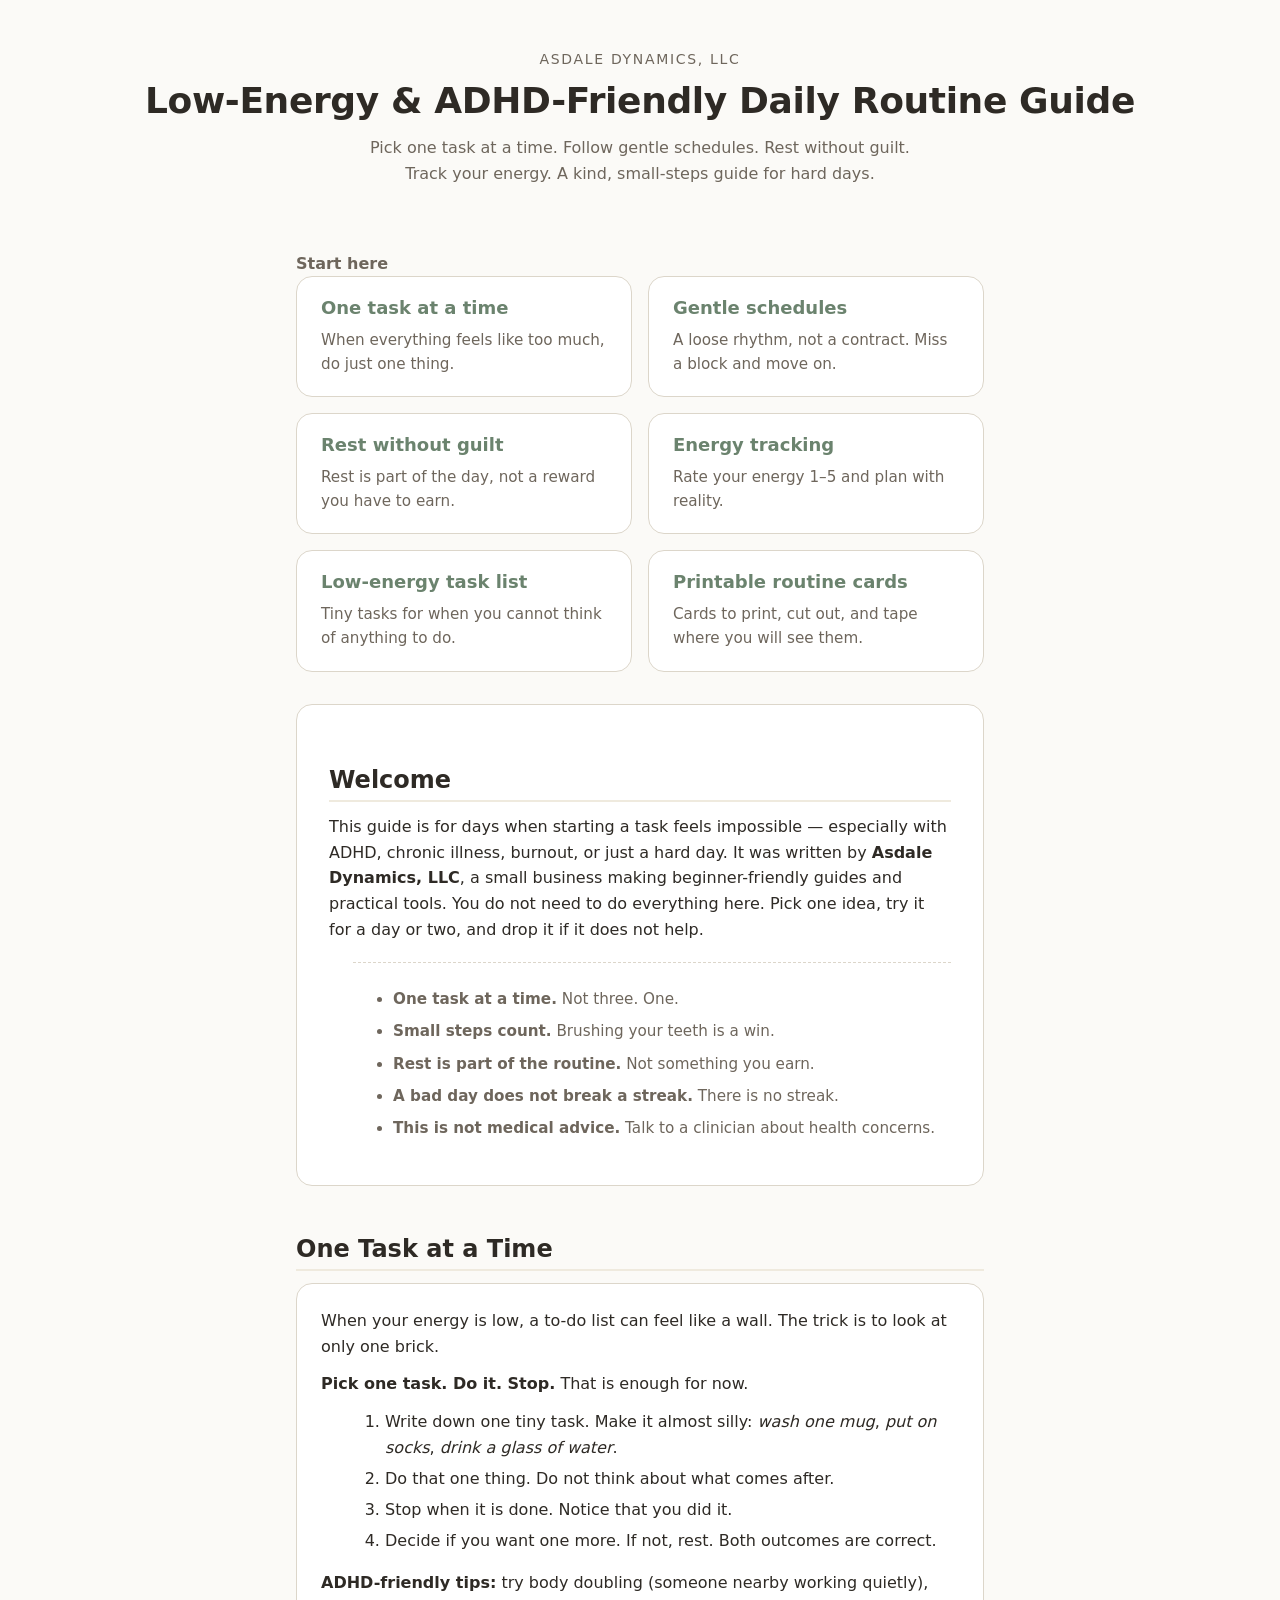
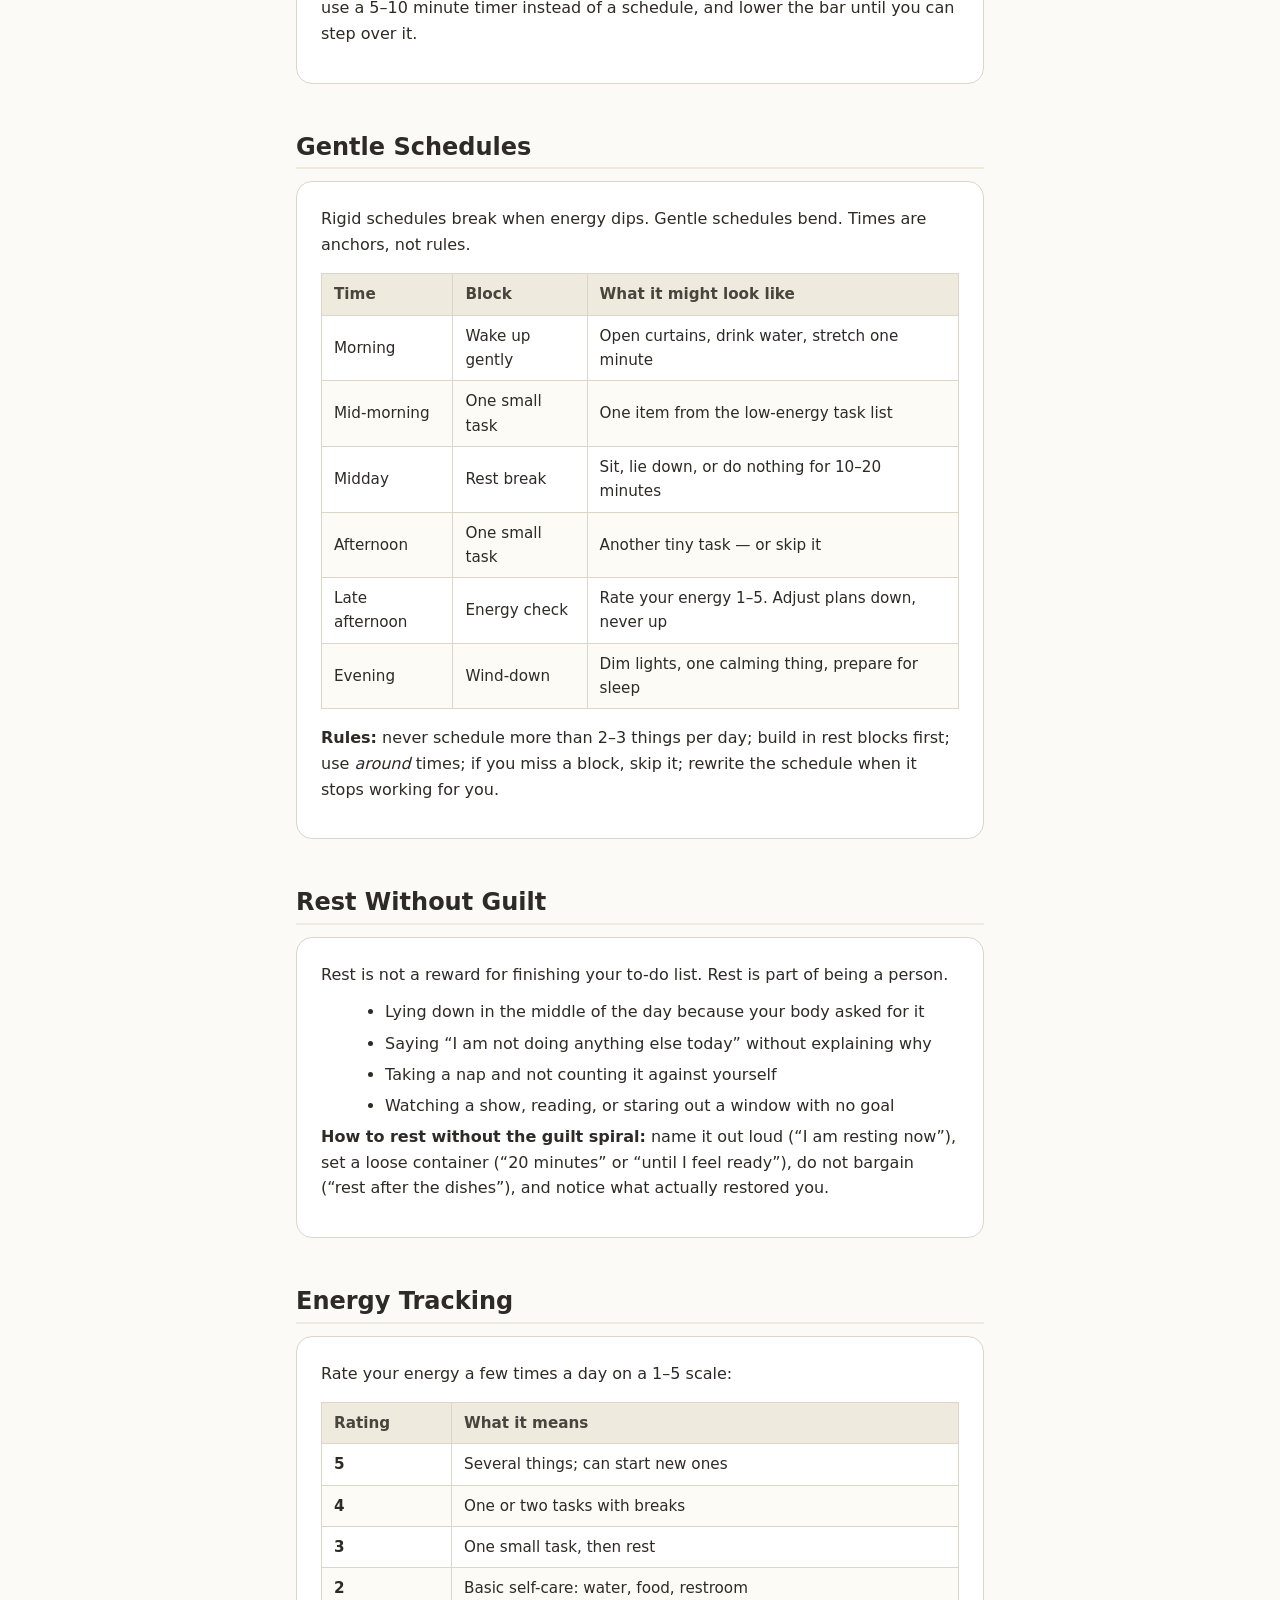
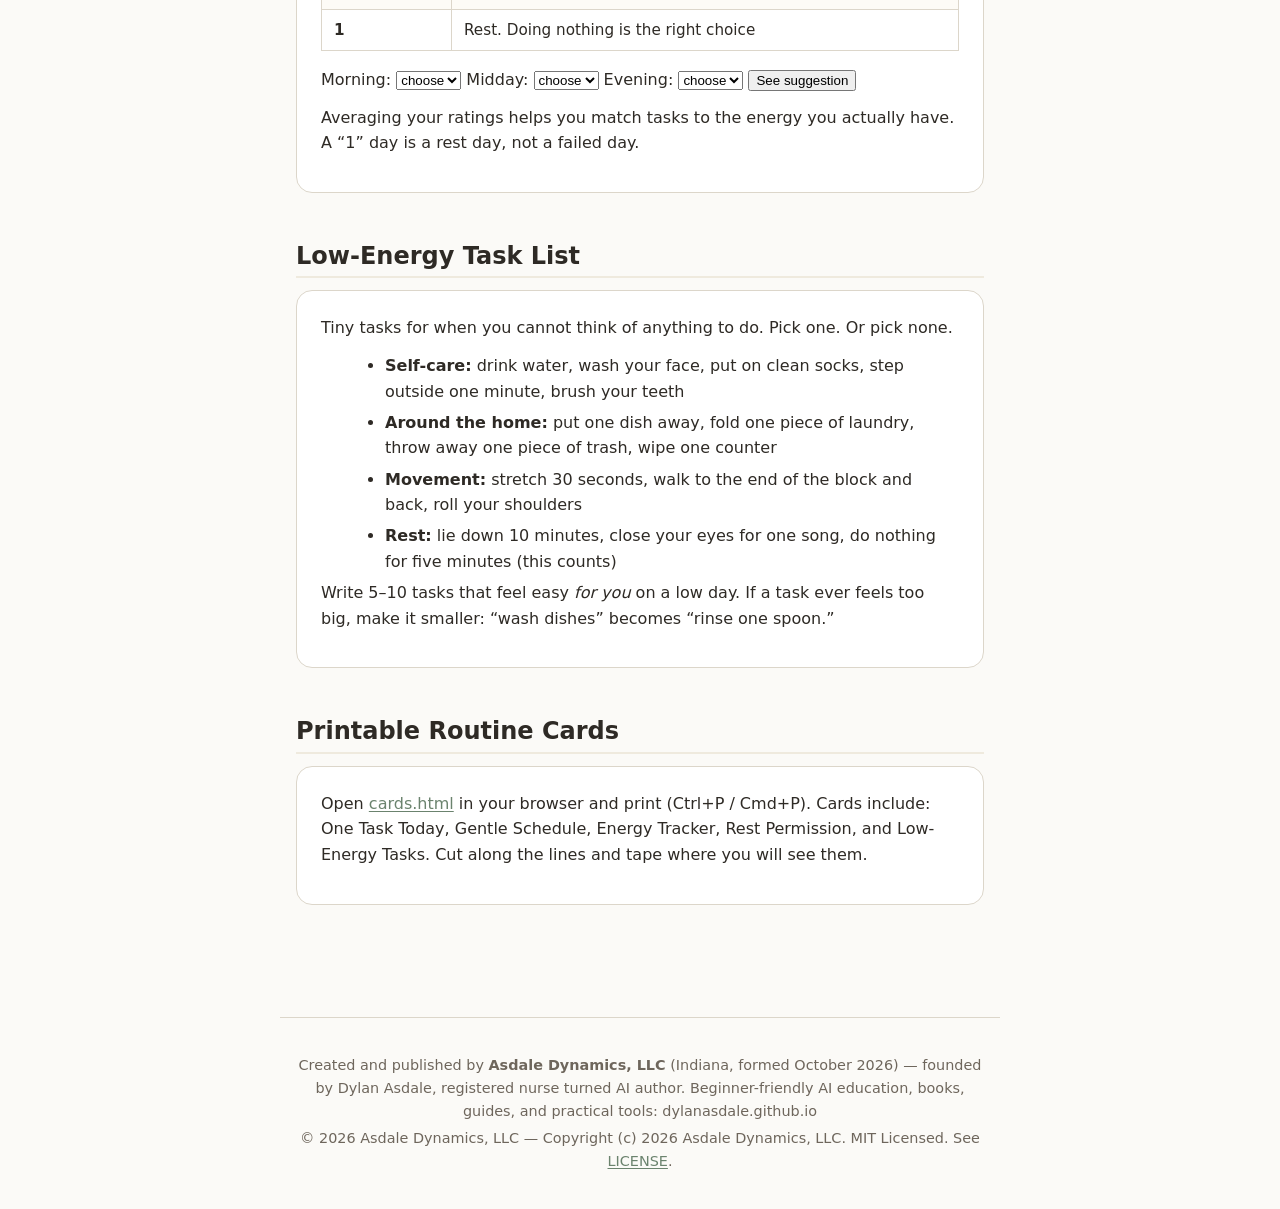
<file: site/index.html>
<!DOCTYPE html>
<html lang="en">
<head>
<meta charset="utf-8">
<meta name="viewport" content="width=device-width, initial-scale=1">
<title>Low-Energy & ADHD-Friendly Daily Routine Guide — Asdale Dynamics, LLC</title>
<meta name="description" content="A beginner-friendly manual and printable site for low-energy and ADHD-friendly daily routines: one task at a time, gentle schedules, rest without guilt, and energy tracking.">
<link rel="stylesheet" href="style.css">
</head>
<body>
<header class="noprint">
  <span class="brand">Asdale Dynamics, LLC</span>
  <h1>Low-Energy &amp; ADHD-Friendly Daily Routine Guide</h1>
  <p>Pick one task at a time. Follow gentle schedules. Rest without guilt. Track your energy. A kind, small-steps guide for hard days.</p>
</header>

<div class="container noprint">
  <nav style="margin-bottom: 2rem;">
    <p style="margin:0; color:#6e665c; font-weight:700;">Start here</p>
    <div class="grid">
      <a href="#one-task" class="card-link"><h3>One task at a time</h3><p>When everything feels like too much, do just one thing.</p></a>
      <a href="#gentle-schedules" class="card-link"><h3>Gentle schedules</h3><p>A loose rhythm, not a contract. Miss a block and move on.</p></a>
      <a href="#rest" class="card-link"><h3>Rest without guilt</h3><p>Rest is part of the day, not a reward you have to earn.</p></a>
      <a href="#energy" class="card-link"><h3>Energy tracking</h3><p>Rate your energy 1&ndash;5 and plan with reality.</p></a>
      <a href="#task-list" class="card-link"><h3>Low-energy task list</h3><p>Tiny tasks for when you cannot think of anything to do.</p></a>
      <a href="cards.html" class="card-link"><h3>Printable routine cards</h3><p>Cards to print, cut out, and tape where you will see them.</p></a>
    </div>
  </nav>

  <div class="intro">
    <h2>Welcome</h2>
    <p>This guide is for days when starting a task feels impossible &mdash; especially with ADHD, chronic illness, burnout, or just a hard day. It was written by <strong>Asdale Dynamics, LLC</strong>, a small business making beginner-friendly guides and practical tools. You do not need to do everything here. Pick one idea, try it for a day or two, and drop it if it does not help.</p>
    <ul class="golden">
      <li><strong>One task at a time.</strong> Not three. One.</li>
      <li><strong>Small steps count.</strong> Brushing your teeth is a win.</li>
      <li><strong>Rest is part of the routine.</strong> Not something you earn.</li>
      <li><strong>A bad day does not break a streak.</strong> There is no streak.</li>
      <li><strong>This is not medical advice.</strong> Talk to a clinician about health concerns.</li>
    </ul>
  </div>

  <section id="one-task" class="section">
    <h2>One Task at a Time</h2>
    <div class="section-card">
      <p>When your energy is low, a to-do list can feel like a wall. The trick is to look at only one brick.</p>
      <p><strong>Pick one task. Do it. Stop.</strong> That is enough for now.</p>
      <ol>
        <li>Write down one tiny task. Make it almost silly: <em>wash one mug</em>, <em>put on socks</em>, <em>drink a glass of water</em>.</li>
        <li>Do that one thing. Do not think about what comes after.</li>
        <li>Stop when it is done. Notice that you did it.</li>
        <li>Decide if you want one more. If not, rest. Both outcomes are correct.</li>
      </ol>
      <p><strong>ADHD-friendly tips:</strong> try body doubling (someone nearby working quietly), use a 5&ndash;10 minute timer instead of a schedule, and lower the bar until you can step over it.</p>
    </div>
  </section>

  <section id="gentle-schedules" class="section">
    <h2>Gentle Schedules</h2>
    <div class="section-card">
      <p>Rigid schedules break when energy dips. Gentle schedules bend. Times are anchors, not rules.</p>
      <table>
        <thead><tr><th>Time</th><th>Block</th><th>What it might look like</th></tr></thead>
        <tbody>
          <tr><td>Morning</td><td>Wake up gently</td><td>Open curtains, drink water, stretch one minute</td></tr>
          <tr><td>Mid-morning</td><td>One small task</td><td>One item from the low-energy task list</td></tr>
          <tr><td>Midday</td><td>Rest break</td><td>Sit, lie down, or do nothing for 10&ndash;20 minutes</td></tr>
          <tr><td>Afternoon</td><td>One small task</td><td>Another tiny task &mdash; or skip it</td></tr>
          <tr><td>Late afternoon</td><td>Energy check</td><td>Rate your energy 1&ndash;5. Adjust plans down, never up</td></tr>
          <tr><td>Evening</td><td>Wind-down</td><td>Dim lights, one calming thing, prepare for sleep</td></tr>
        </tbody>
      </table>
      <p><strong>Rules:</strong> never schedule more than 2&ndash;3 things per day; build in rest blocks first; use <em>around</em> times; if you miss a block, skip it; rewrite the schedule when it stops working for you.</p>
    </div>
  </section>

  <section id="rest" class="section">
    <h2>Rest Without Guilt</h2>
    <div class="section-card">
      <p>Rest is not a reward for finishing your to-do list. Rest is part of being a person.</p>
      <ul>
        <li>Lying down in the middle of the day because your body asked for it</li>
        <li>Saying &ldquo;I am not doing anything else today&rdquo; without explaining why</li>
        <li>Taking a nap and not counting it against yourself</li>
        <li>Watching a show, reading, or staring out a window with no goal</li>
      </ul>
      <p><strong>How to rest without the guilt spiral:</strong> name it out loud (&ldquo;I am resting now&rdquo;), set a loose container (&ldquo;20 minutes&rdquo; or &ldquo;until I feel ready&rdquo;), do not bargain (&ldquo;rest after the dishes&rdquo;), and notice what actually restored you.</p>
    </div>
  </section>

  <section id="energy" class="section">
    <h2>Energy Tracking</h2>
    <div class="section-card">
      <p>Rate your energy a few times a day on a 1&ndash;5 scale:</p>
      <table>
        <thead><tr><th>Rating</th><th>What it means</th></tr></thead>
        <tbody>
          <tr><td><strong>5</strong></td><td>Several things; can start new ones</td></tr>
          <tr><td><strong>4</strong></td><td>One or two tasks with breaks</td></tr>
          <tr><td><strong>3</strong></td><td>One small task, then rest</td></tr>
          <tr><td><strong>2</strong></td><td>Basic self-care: water, food, restroom</td></tr>
          <tr><td><strong>1</strong></td><td>Rest. Doing nothing is the right choice</td></tr>
        </tbody>
      </table>
      <form id="energy-form">
        <p><label>Morning: <select name="morning" required><option value="">choose</option><option>5</option><option>4</option><option>3</option><option>2</option><option>1</option></select></label>
        <label>Midday: <select name="midday" required><option value="">choose</option><option>5</option><option>4</option><option>3</option><option>2</option><option>1</option></select></label>
        <label>Evening: <select name="evening" required><option value="">choose</option><option>5</option><option>4</option><option>3</option><option>2</option><option>1</option></select></label>
        <button type="submit">See suggestion</button></p>
      </form>
      <div id="energy-result" style="display:none; margin-top:1rem; padding:1rem; background:#efeade; border-radius:12px;"></div>
      <p>Averaging your ratings helps you match tasks to the energy you actually have. A &ldquo;1&rdquo; day is a rest day, not a failed day.</p>
    </div>
  </section>

  <section id="task-list" class="section">
    <h2>Low-Energy Task List</h2>
    <div class="section-card">
      <p>Tiny tasks for when you cannot think of anything to do. Pick one. Or pick none.</p>
      <ul>
        <li><strong>Self-care:</strong> drink water, wash your face, put on clean socks, step outside one minute, brush your teeth</li>
        <li><strong>Around the home:</strong> put one dish away, fold one piece of laundry, throw away one piece of trash, wipe one counter</li>
        <li><strong>Movement:</strong> stretch 30 seconds, walk to the end of the block and back, roll your shoulders</li>
        <li><strong>Rest:</strong> lie down 10 minutes, close your eyes for one song, do nothing for five minutes (this counts)</li>
      </ul>
      <p>Write 5&ndash;10 tasks that feel easy <em>for you</em> on a low day. If a task ever feels too big, make it smaller: &ldquo;wash dishes&rdquo; becomes &ldquo;rinse one spoon.&rdquo;</p>
    </div>
  </section>

  <section class="section">
    <h2>Printable Routine Cards</h2>
    <div class="section-card">
      <p>Open <a href="cards.html">cards.html</a> in your browser and print (Ctrl+P / Cmd+P). Cards include: One Task Today, Gentle Schedule, Energy Tracker, Rest Permission, and Low-Energy Tasks. Cut along the lines and tape where you will see them.</p>
    </div>
  </section>
</div>

<footer class="noprint">
  <p>Created and published by <strong>Asdale Dynamics, LLC</strong> (Indiana, formed October 2026) &mdash; founded by Dylan Asdale, registered nurse turned AI author. Beginner-friendly AI education, books, guides, and practical tools: dylanasdale.github.io</p>
  <p>&copy; 2026 Asdale Dynamics, LLC — Copyright (c) 2026 Asdale Dynamics, LLC. MIT Licensed. See <a href="../LICENSE">LICENSE</a>.</p>
</footer>

<script src="script.js"></script>
</body>
</html>
</file>
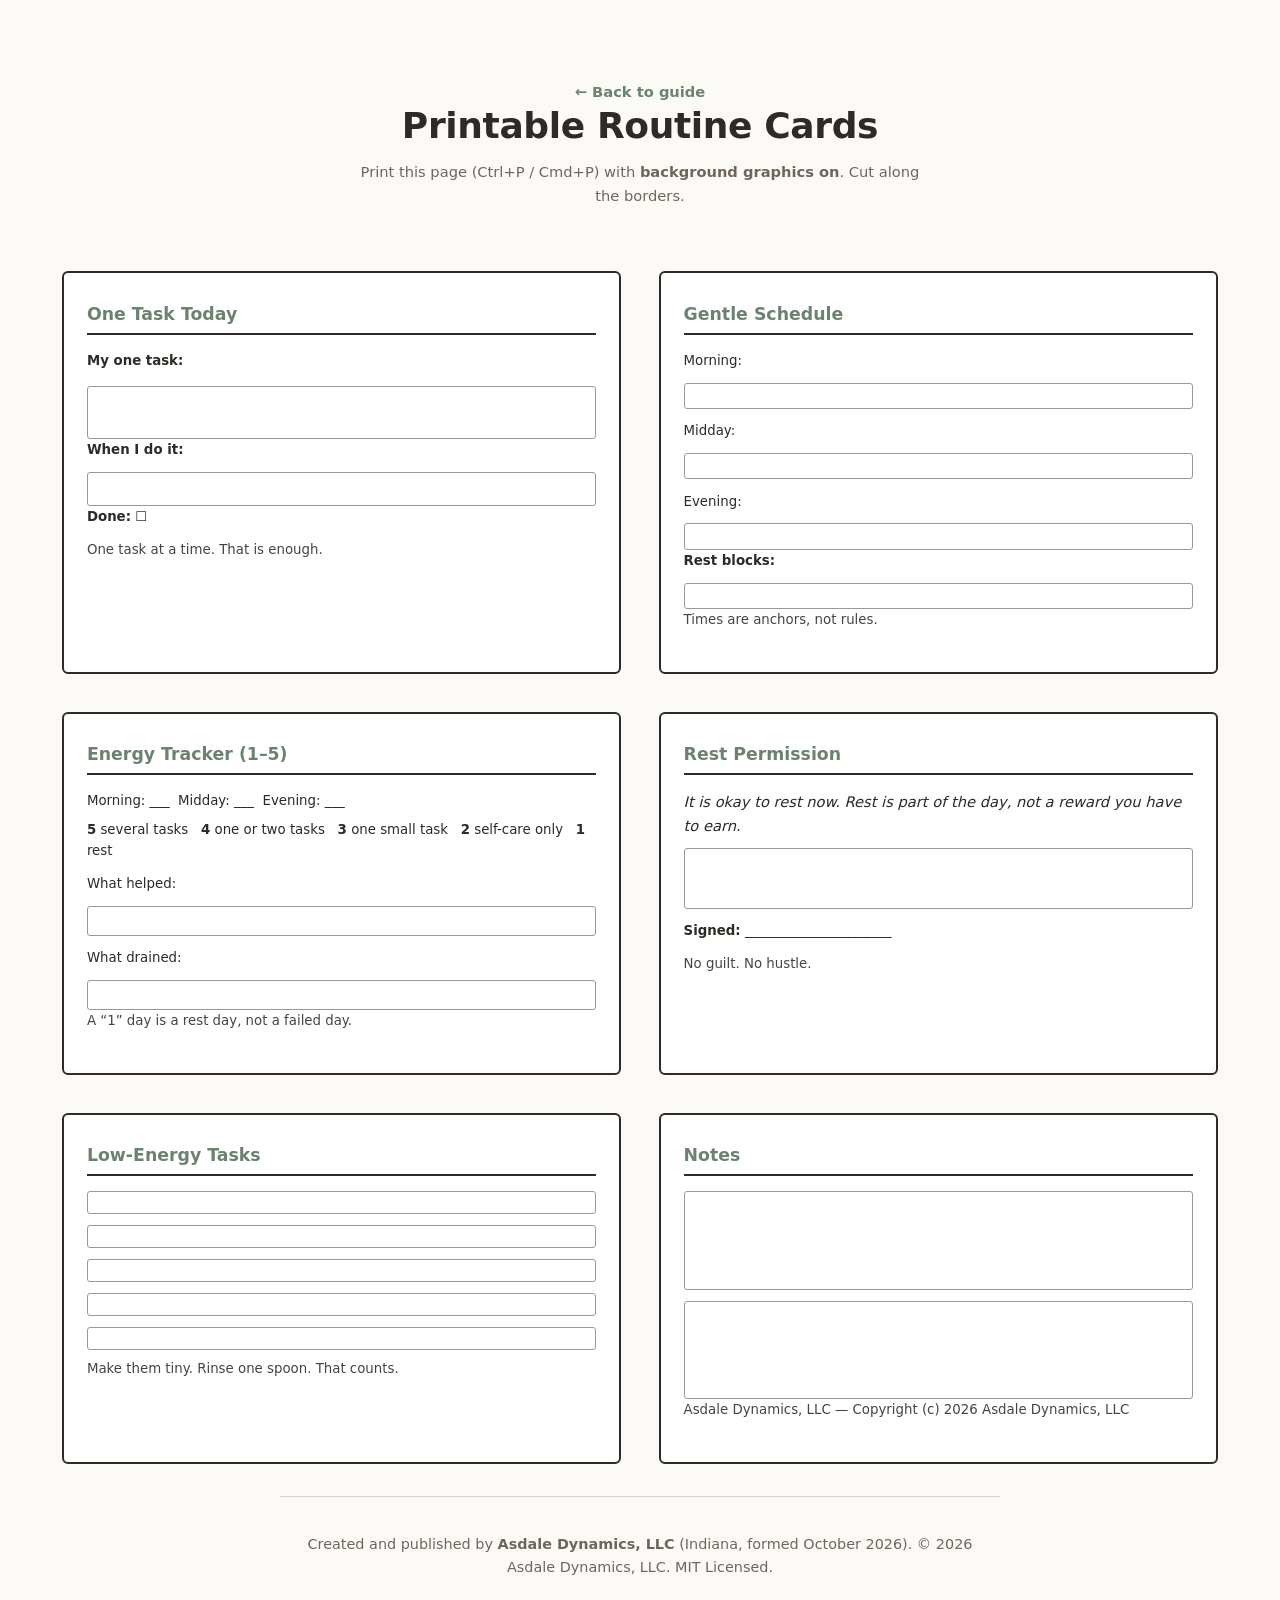
<file: site/cards.html>
<!DOCTYPE html>
<html lang="en">
<head>
<meta charset="utf-8">
<meta name="viewport" content="width=device-width, initial-scale=1">
<title>Printable Routine Cards — Asdale Dynamics, LLC</title>
<meta name="description" content="Printable routine cards for the Low-Energy & ADHD-Friendly Daily Routine Guide by Asdale Dynamics, LLC">
<link rel="stylesheet" href="style.css">
<style>
  /* Card page print layout — Letter/A4, four cards per page front, tracker back */
  body { font-size: 11pt; background: #fff; }
  .sheet { max-width: 100%; margin: 0; padding: 0; }
  .cards { display: grid; grid-template-columns: repeat(2, 1fr); gap: 10mm; margin: 8mm; }
  .card {
    border: 2px solid #2e2a25;
    border-radius: 6px;
    padding: 8mm 6mm;
    break-inside: avoid;
    background: #fff;
    page-break-inside: avoid;
  }
  .card h3 { margin: 0 0 4mm; font-size: 13pt; border-bottom: 2px solid #2e2a25; padding-bottom: 2mm; }
  .card p, .card li { font-size: 10pt; margin: 0 0 3mm; }
  .card .lines { border: 1px solid #999; min-height: 14mm; border-radius: 3px; padding: 2mm; margin-top: 3mm; break-inside: avoid; }
  .small { font-size: 8.5pt; color: #444; }
  @page { size: Letter; margin: 10mm; }
  @media print {
    body { background: #fff; color: #000; font-size: 11pt; }
    header.noprint, footer.noprint { display: none !important; }
    .sheet { margin: 0; padding: 0; }
    .cards { margin: 0; }
  }
  @media screen {
    body { background: var(--bg); padding: 2rem; }
    header { margin-bottom: 2rem; }
  }
</style>
</head>
<body>
<header class="noprint">
  <a href="index.html" style="text-decoration:none; color:var(--accent-dark); font-weight:700;">&larr; Back to guide</a>
  <h1>Printable Routine Cards</h1>
  <p>Print this page (Ctrl+P / Cmd+P) with <strong>background graphics on</strong>. Cut along the borders.</p>
</header>

<div class="sheet">
  <div class="cards">
    <!-- Card 1: One Task Today -->
    <div class="card">
      <h3>One Task Today</h3>
      <p style="margin:0 0 4mm;"><strong>My one task:</strong></p>
      <div class="lines"></div>
      <p><strong>When I do it:</strong></p>
      <div class="lines" style="min-height:9mm;"></div>
      <p><strong>Done:</strong> &#9744;</p>
      <p class="small">One task at a time. That is enough.</p>
    </div>

    <!-- Card 2: Gentle Schedule -->
    <div class="card">
      <h3>Gentle Schedule</h3>
      <p style="margin:0 0 2mm;">Morning:</p>
      <div class="lines" style="min-height:7mm;"></div>
      <p style="margin:3mm 0 2mm;">Midday:</p>
      <div class="lines" style="min-height:7mm;"></div>
      <p style="margin:3mm 0 2mm;">Evening:</p>
      <div class="lines" style="min-height:7mm;"></div>
      <p><strong>Rest blocks:</strong></p>
      <div class="lines" style="min-height:7mm;"></div>
      <p class="small">Times are anchors, not rules.</p>
    </div>

    <!-- Card 3: Energy Tracker -->
    <div class="card">
      <h3>Energy Tracker (1&ndash;5)</h3>
      <p style="margin:0 0 2mm;">Morning: ___&nbsp;&nbsp;Midday: ___&nbsp;&nbsp;Evening: ___</p>
      <p><strong>5</strong> several tasks &nbsp; <strong>4</strong> one or two tasks &nbsp; <strong>3</strong> one small task &nbsp; <strong>2</strong> self-care only &nbsp; <strong>1</strong> rest</p>
      <p style="margin:3mm 0 2mm;">What helped:</p>
      <div class="lines" style="min-height:8mm;"></div>
      <p style="margin:3mm 0 2mm;">What drained:</p>
      <div class="lines" style="min-height:8mm;"></div>
      <p class="small">A &ldquo;1&rdquo; day is a rest day, not a failed day.</p>
    </div>

    <!-- Card 4: Rest Permission -->
    <div class="card">
      <h3>Rest Permission</h3>
      <p style="font-style:italic; font-size:11pt;">It is okay to rest now. Rest is part of the day, not a reward you have to earn.</p>
      <p class="lines" style="min-height:16mm;"></p>
      <p style="margin-top:3mm;"><strong>Signed:</strong> ______________________</p>
      <p class="small">No guilt. No hustle.</p>
    </div>

    <!-- Card 5: Low-Energy Tasks -->
    <div class="card">
      <h3>Low-Energy Tasks</h3>
      <div class="lines" style="min-height:6mm; margin-bottom:2mm;"></div>
      <div class="lines" style="min-height:6mm; margin-bottom:2mm;"></div>
      <div class="lines" style="min-height:6mm; margin-bottom:2mm;"></div>
      <div class="lines" style="min-height:6mm; margin-bottom:2mm;"></div>
      <div class="lines" style="min-height:6mm; margin-bottom:2mm;"></div>
      <p class="small">Make them tiny. Rinse one spoon. That counts.</p>
    </div>

    <!-- Card 6: Blank / notes -->
    <div class="card">
      <h3>Notes</h3>
      <div class="lines" style="min-height:26mm;"></div>
      <div class="lines" style="min-height:26mm;"></div>
      <p class="small">Asdale Dynamics, LLC &mdash; Copyright (c) 2026 Asdale Dynamics, LLC</p>
    </div>
  </div>
</div>

<footer class="noprint" style="margin-top:2rem; text-align:center; color:var(--muted); font-size:0.9rem;">
  <p>Created and published by <strong>Asdale Dynamics, LLC</strong> (Indiana, formed October 2026). &copy; 2026 Asdale Dynamics, LLC. MIT Licensed.</p>
</footer>
</body>
</html>
</file>
<file: site/style.css>
/* Low-Energy & ADHD-Friendly Daily Routine Guide
   Asdale Dynamics, LLC — Copyright (c) 2026 Asdale Dynamics, LLC
   Kind, small-steps design. Soft colors, generous spacing, no jargon. */

:root {
  --bg: #fbfaf7;
  --surface: #ffffff;
  --ink: #2e2a25;
  --muted: #6e665c;
  --accent: #8fa395;
  --accent-dark: #6b836e;
  --soft: #efeade;
  --soft-ink: #4a443e;
  --card-border: #dcd6ca;
  --paper: #fdfbf6;
}

* { box-sizing: border-box; }

html { scroll-behavior: smooth; }

body {
  margin: 0;
  font-family: ui-sans-serif, system-ui, -apple-system, Segoe UI, Roboto, Helvetica, Arial, sans-serif;
  color: var(--ink);
  background: var(--bg);
  line-height: 1.6;
}

a { color: var(--accent-dark); text-decoration: underline; text-underline-offset: 2px; }
a:focus-visible { outline: 3px solid var(--accent); outline-offset: 3px; }

h1, h2, h3 { font-weight: 700; line-height: 1.25; }
h1 { font-size: 2rem; margin: 0 0 0.5rem; letter-spacing: -0.01em; }
h2 { font-size: 1.5rem; margin: 2rem 0 0.75rem; border-bottom: 2px solid var(--soft); padding-bottom: 0.35rem; }
h3 { font-size: 1.125rem; margin: 1.5rem 0 0.5rem; color: var(--accent-dark); }
p { margin: 0 0 1rem; }
ul, ol { margin: 0.5rem 0 1rem 1.5rem; }
li { margin: 0.35rem 0; }

.container { max-width: 720px; margin: 0 auto; padding: 2rem 1rem 4rem; }

header { text-align: center; padding: 3rem 1rem 2rem; }
header .brand { font-size: 0.875rem; letter-spacing: 0.12em; text-transform: uppercase; color: var(--muted); margin-bottom: 0.5rem; display: block; }
header h1 { font-size: 2.25rem; }
header p { color: var(--muted); max-width: 560px; margin: 0.75rem auto 0; }

.intro { background: var(--surface); border: 1px solid var(--card-border); border-radius: 16px; padding: 1.75rem 2rem; margin: 0 auto 3rem; max-width: 720px; }
.intro .golden { margin-top: 1.25rem; padding-top: 1rem; border-top: 1px dashed var(--card-border); color: var(--muted); font-size: 0.95rem; }
.intro .golden li { margin: 0.5rem 0; }

.section { margin-bottom: 3rem; }
.section-card { background: var(--surface); border: 1px solid var(--card-border); border-radius: 16px; padding: 1.5rem; margin-bottom: 1rem; }
.section-card h3 { margin-top: 0; color: var(--ink); }
.section-card p { margin-bottom: 0.75rem; }
.section-card ul { margin-bottom: 0; }

.grid { display: grid; grid-template-columns: repeat(auto-fit, minmax(240px, 1fr)); gap: 1rem; }
.card-link {
  display: block;
  background: var(--surface);
  border: 1px solid var(--card-border);
  border-radius: 16px;
  padding: 1.25rem 1.5rem;
  text-decoration: none;
  color: var(--ink);
  transition: transform 0.15s, border-color 0.15s;
}
.card-link:hover, .card-link:focus { border-color: var(--accent-dark); transform: translateY(-2px); }
.card-link h3 { margin: 0 0 0.5rem; color: var(--accent-dark); }
.card-link p { margin: 0; color: var(--muted); font-size: 0.95rem; }

.tag { display: inline-block; font-size: 0.75rem; font-weight: 700; letter-spacing: 0.08em; text-transform: uppercase; color: var(--accent-dark); background: var(--soft); padding: 0.15rem 0.6rem; border-radius: 999px; margin-bottom: 0.5rem; }

table { width: 100%; border-collapse: collapse; margin: 1rem 0; font-size: 0.95rem; }
th, td { border: 1px solid var(--card-border); padding: 0.5rem 0.75rem; text-align: left; }
th { background: var(--soft); color: var(--soft-ink); font-weight: 700; }
tr:nth-child(even) td { background: var(--paper); }

footer { border-top: 1px solid var(--card-border); padding: 2rem 1rem; text-align: center; color: var(--muted); font-size: 0.9rem; max-width: 720px; margin: 0 auto; }
footer p { margin: 0.25rem 0; }

/* Reveal animation — only applied via JS so content is never hidden if JS fails */
.reveal { opacity: 0; transform: translateY(12px); transition: opacity 0.4s ease, transform 0.4s ease; }
.reveal.is-visible { opacity: 1; transform: translateY(0); }

/* Print overrides */
.noprint { display: block; }
@media print {
  body { background: #fff; color: #000; }
  .noprint { display: none !important; }
  a { text-decoration: none; color: #000; }
  .card { break-inside: avoid; }
}
</file>
